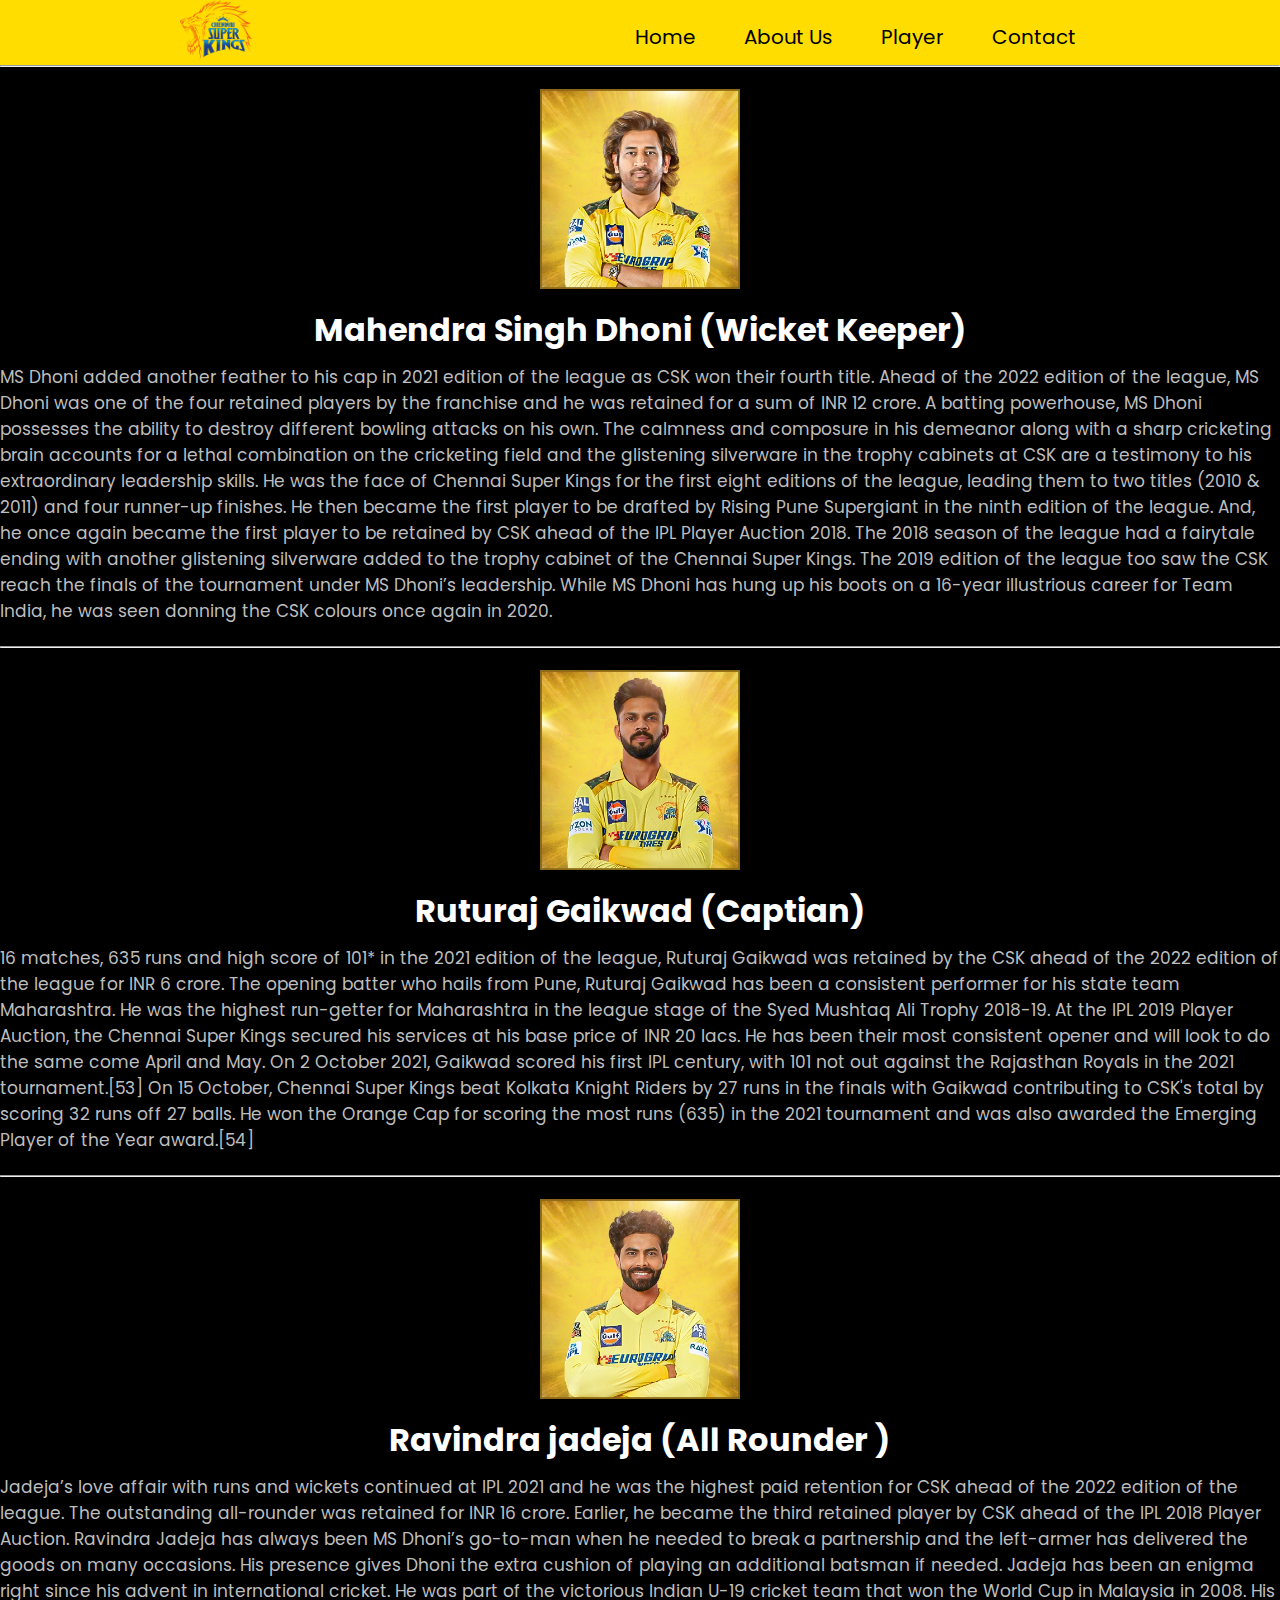
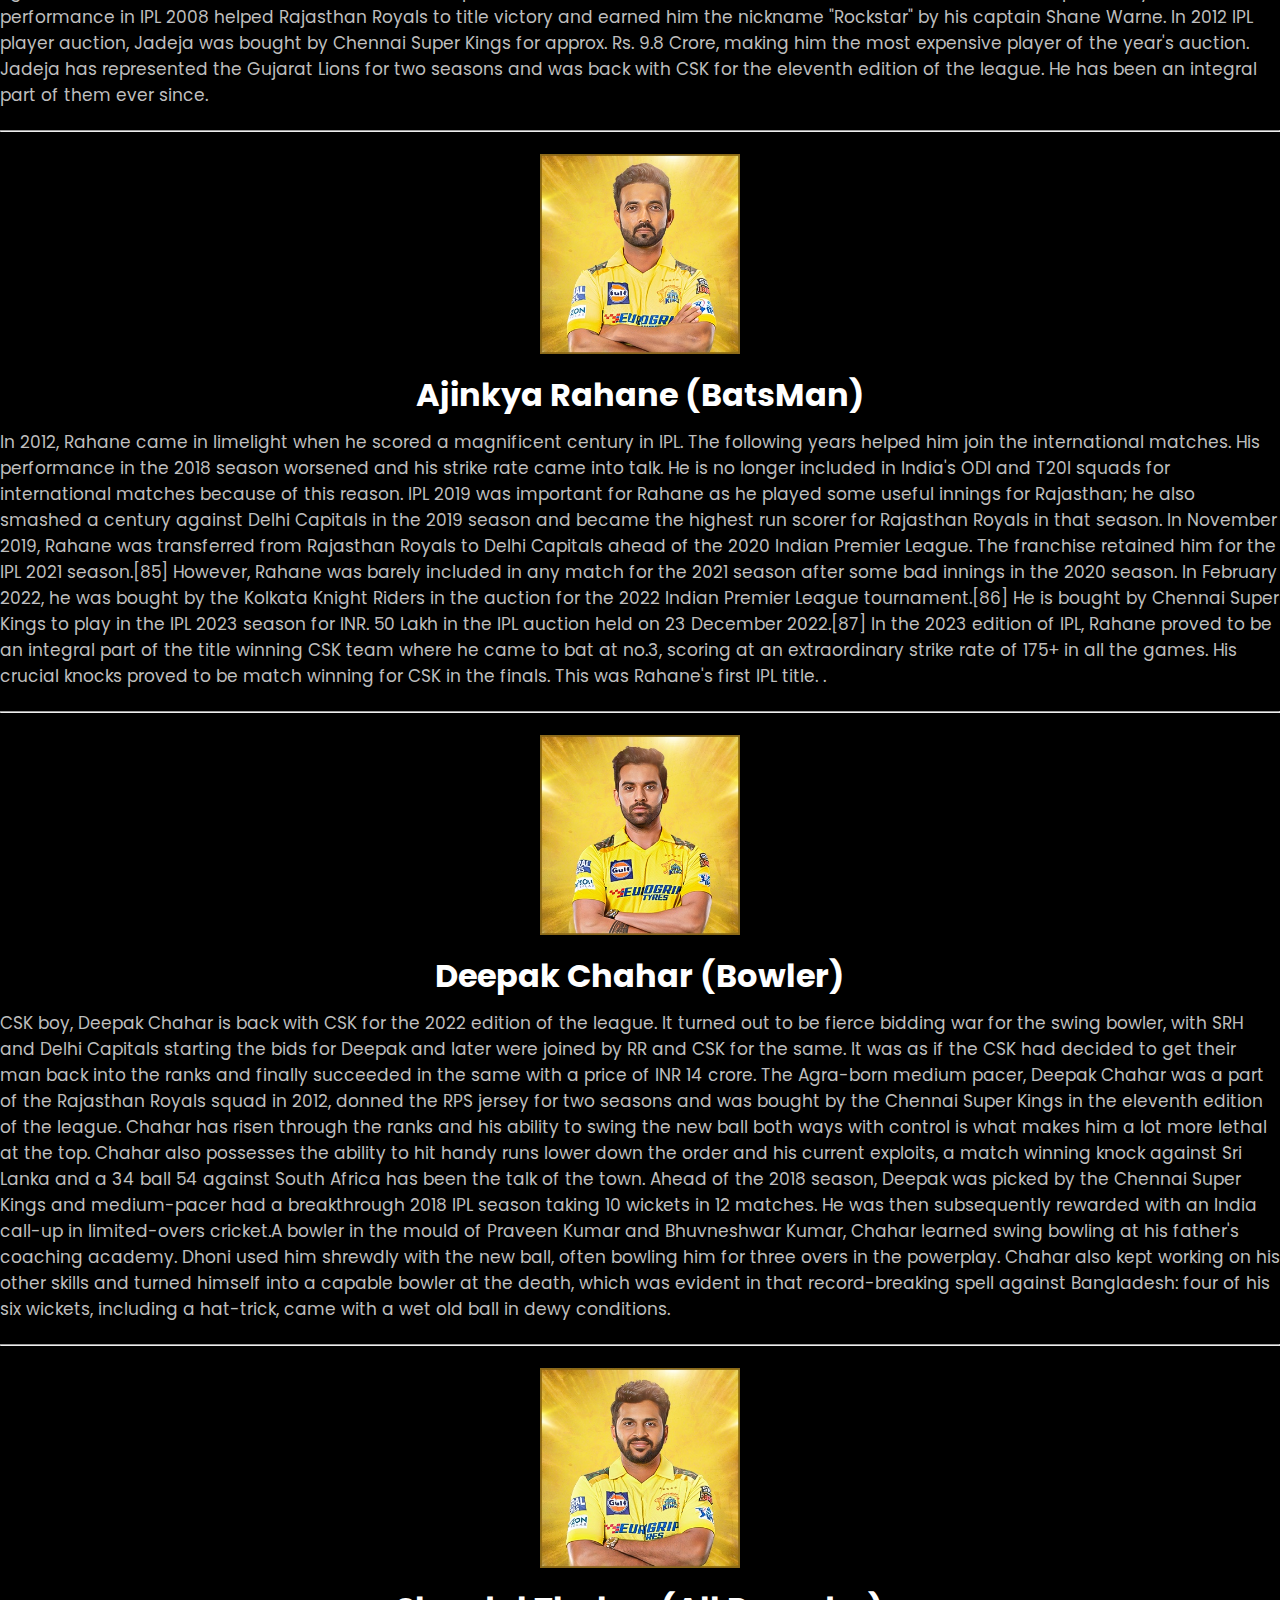
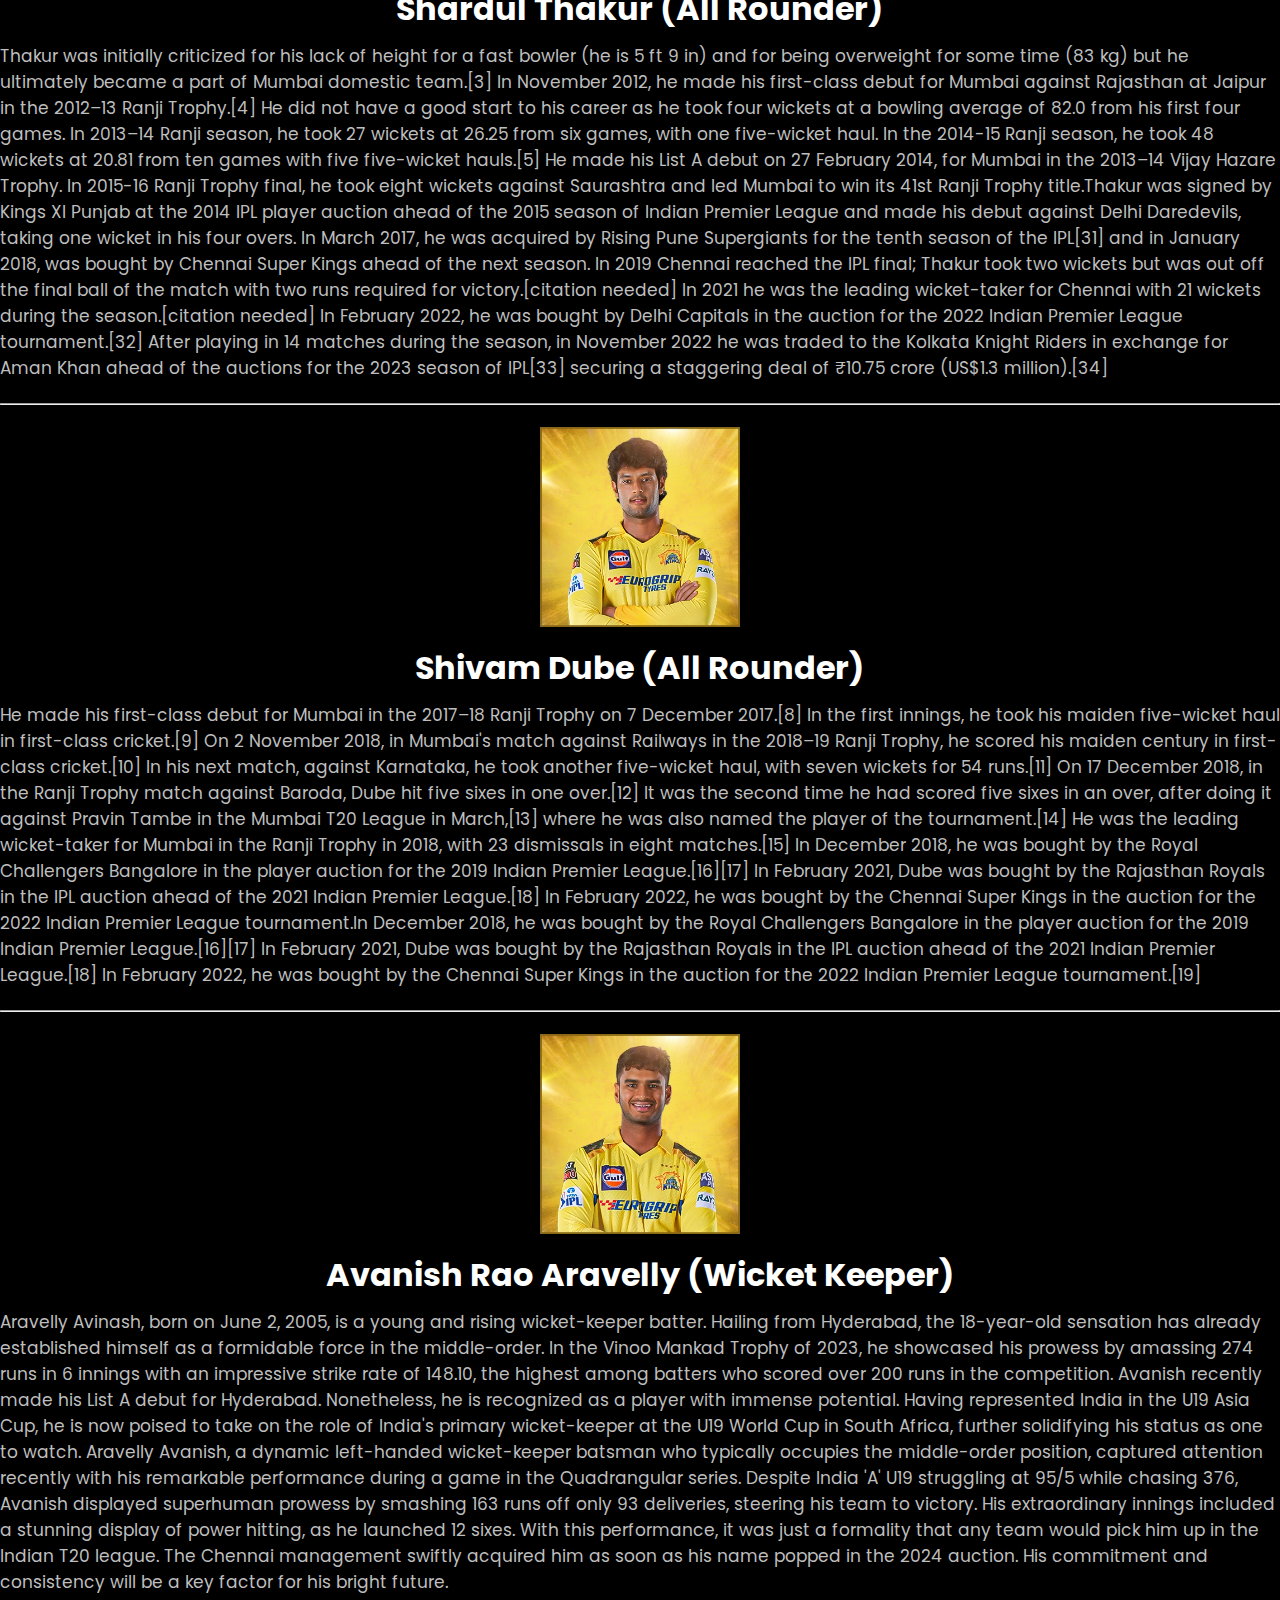
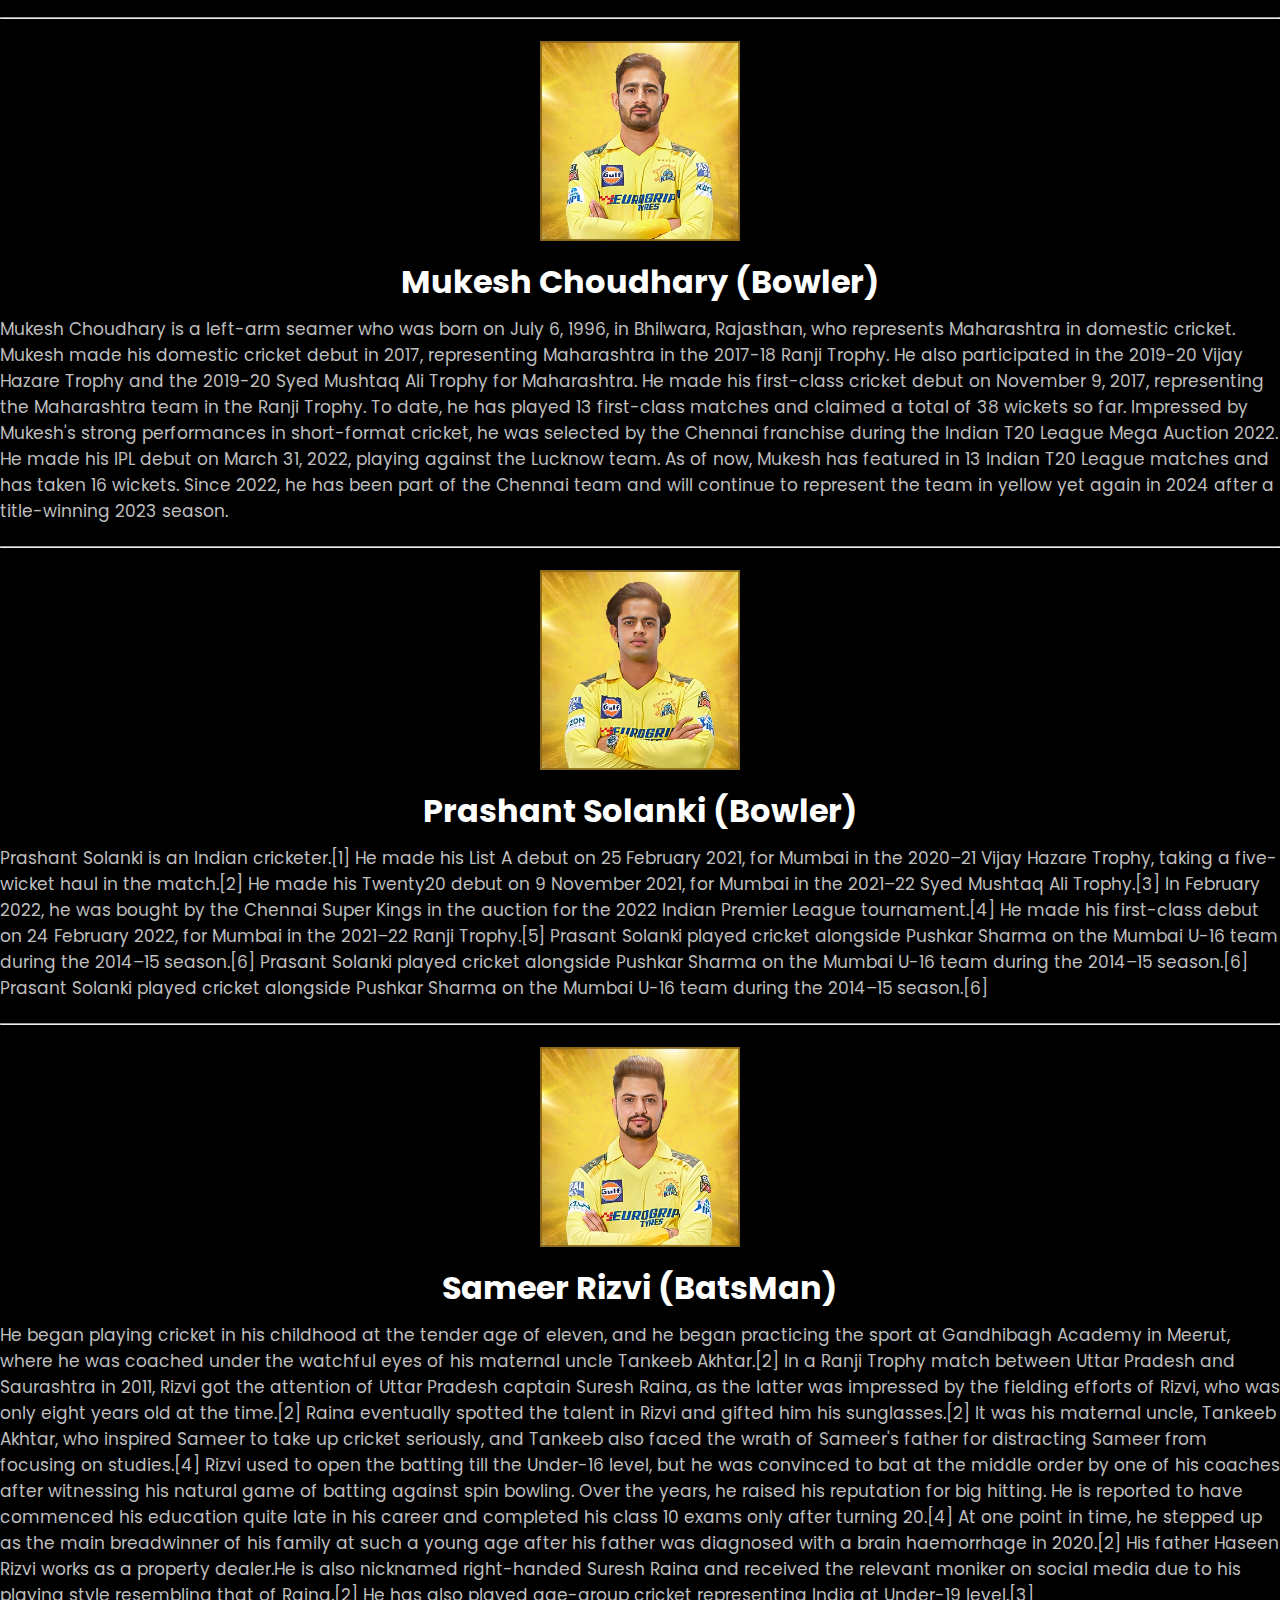
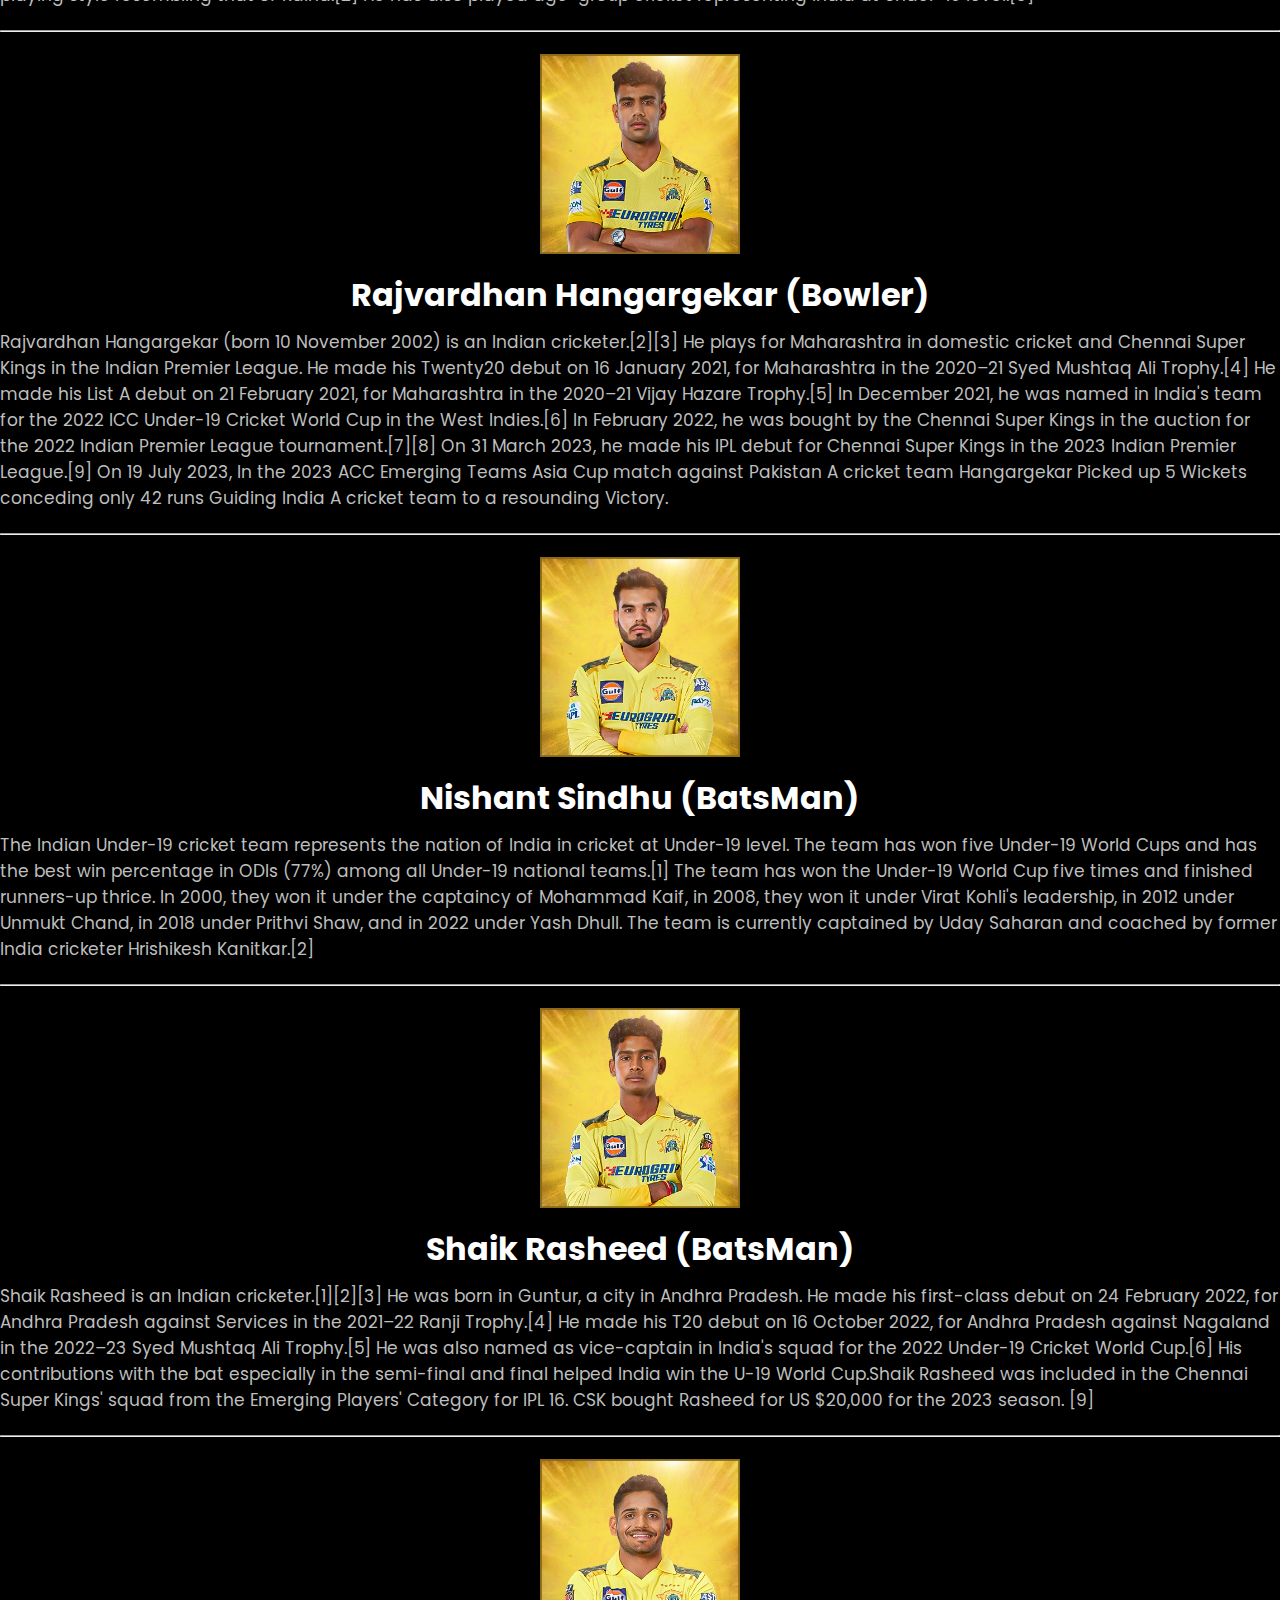
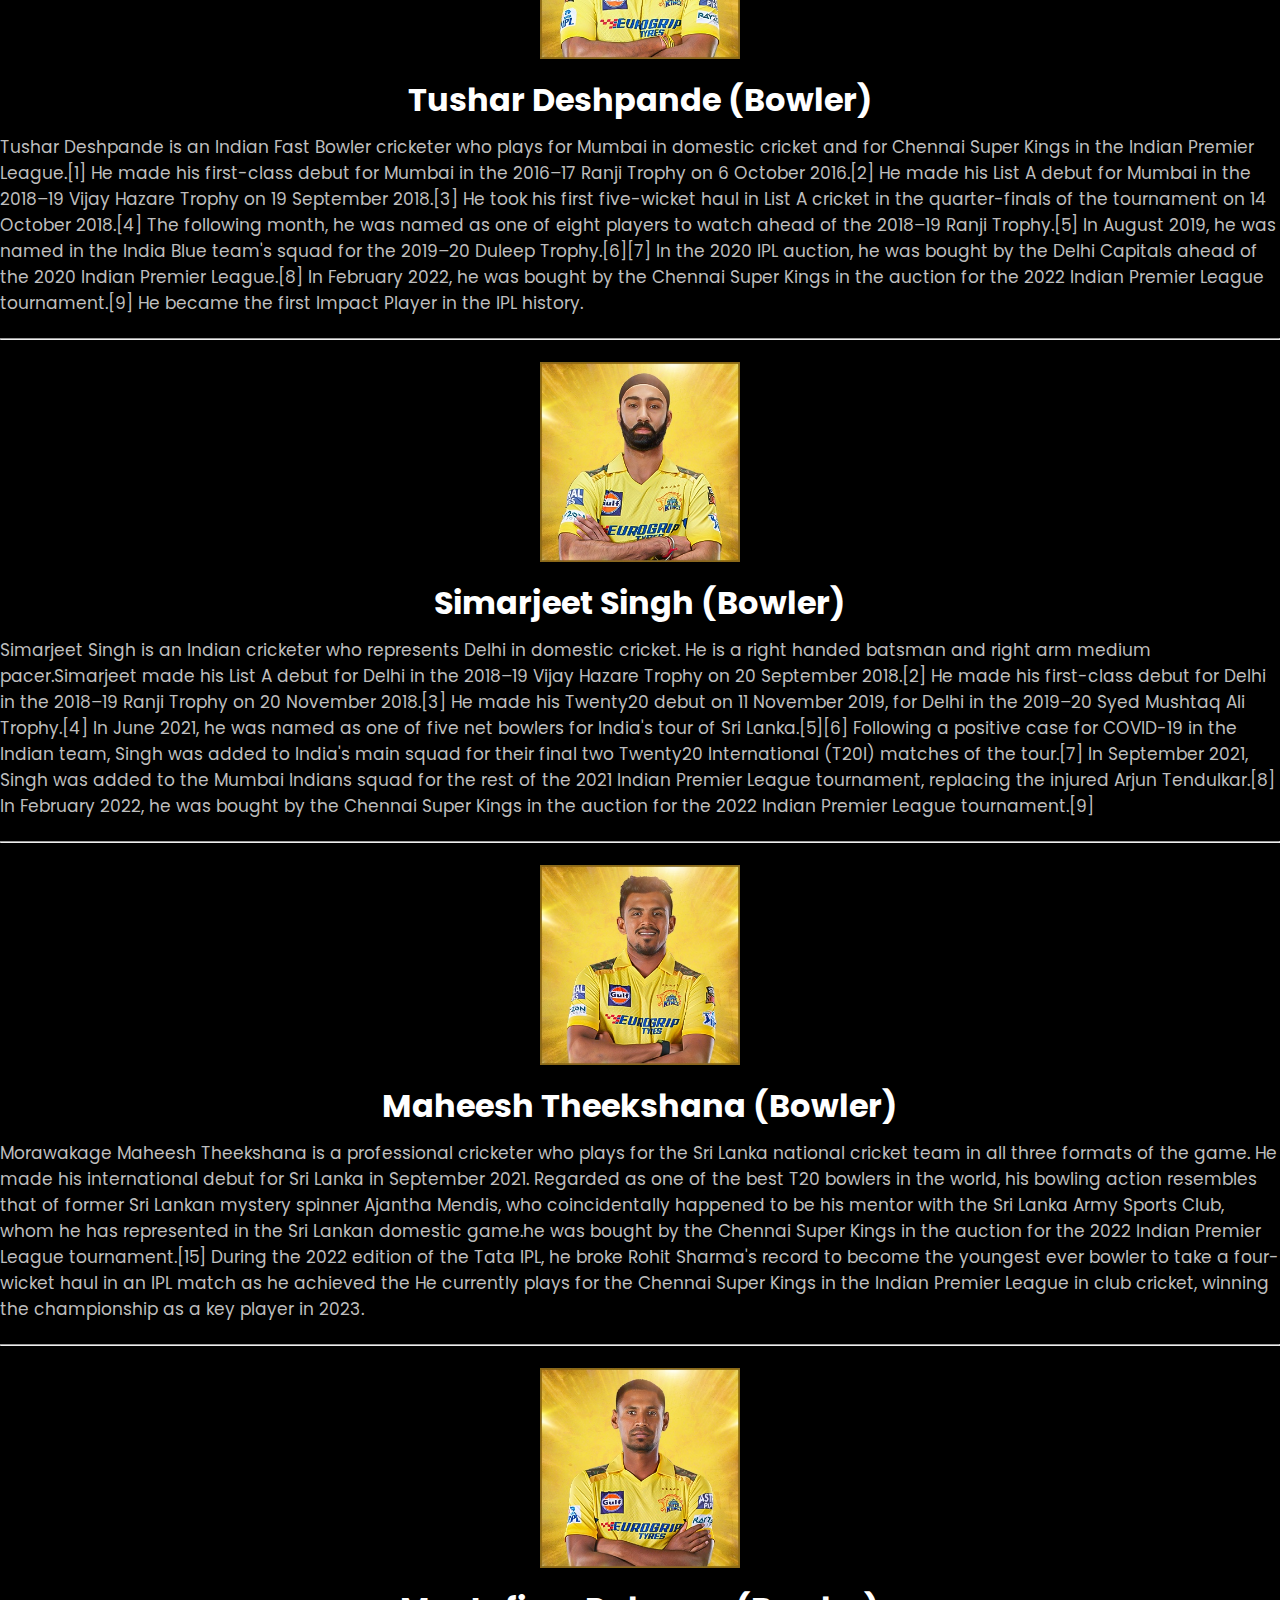
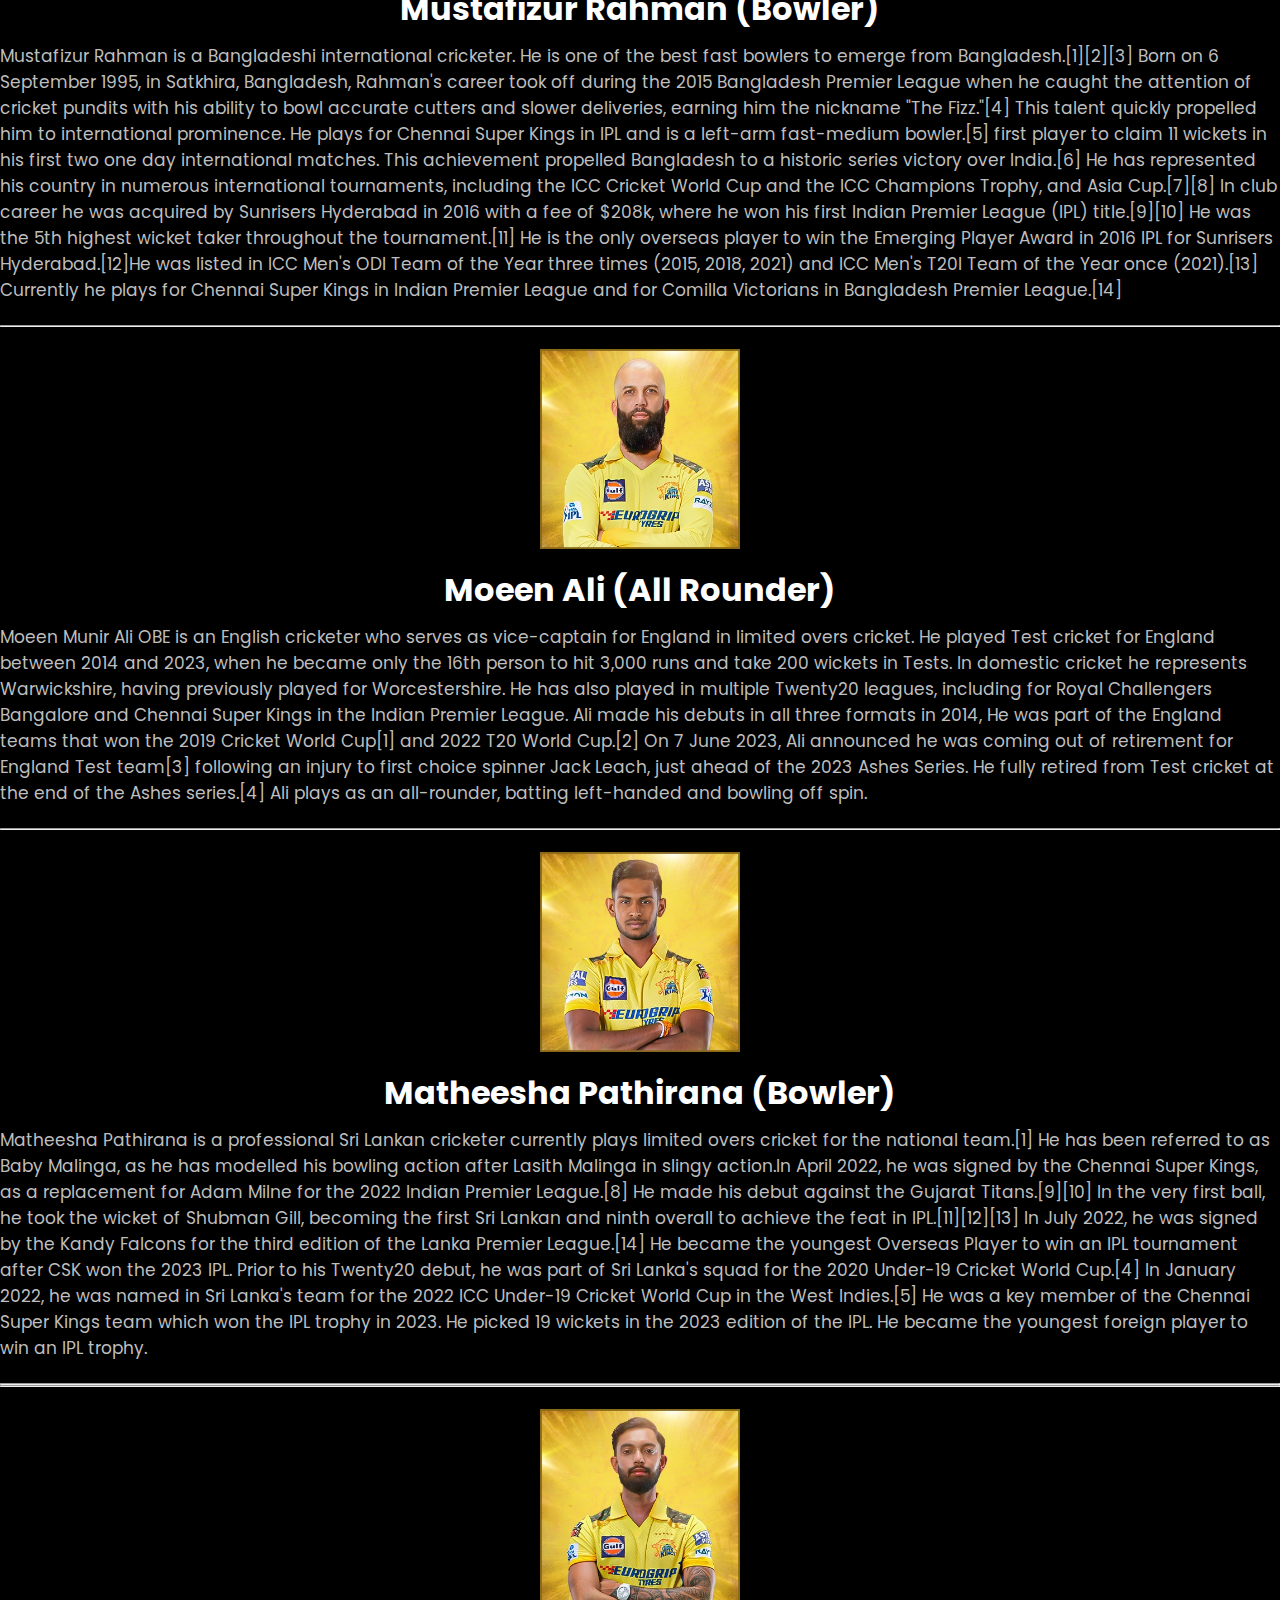
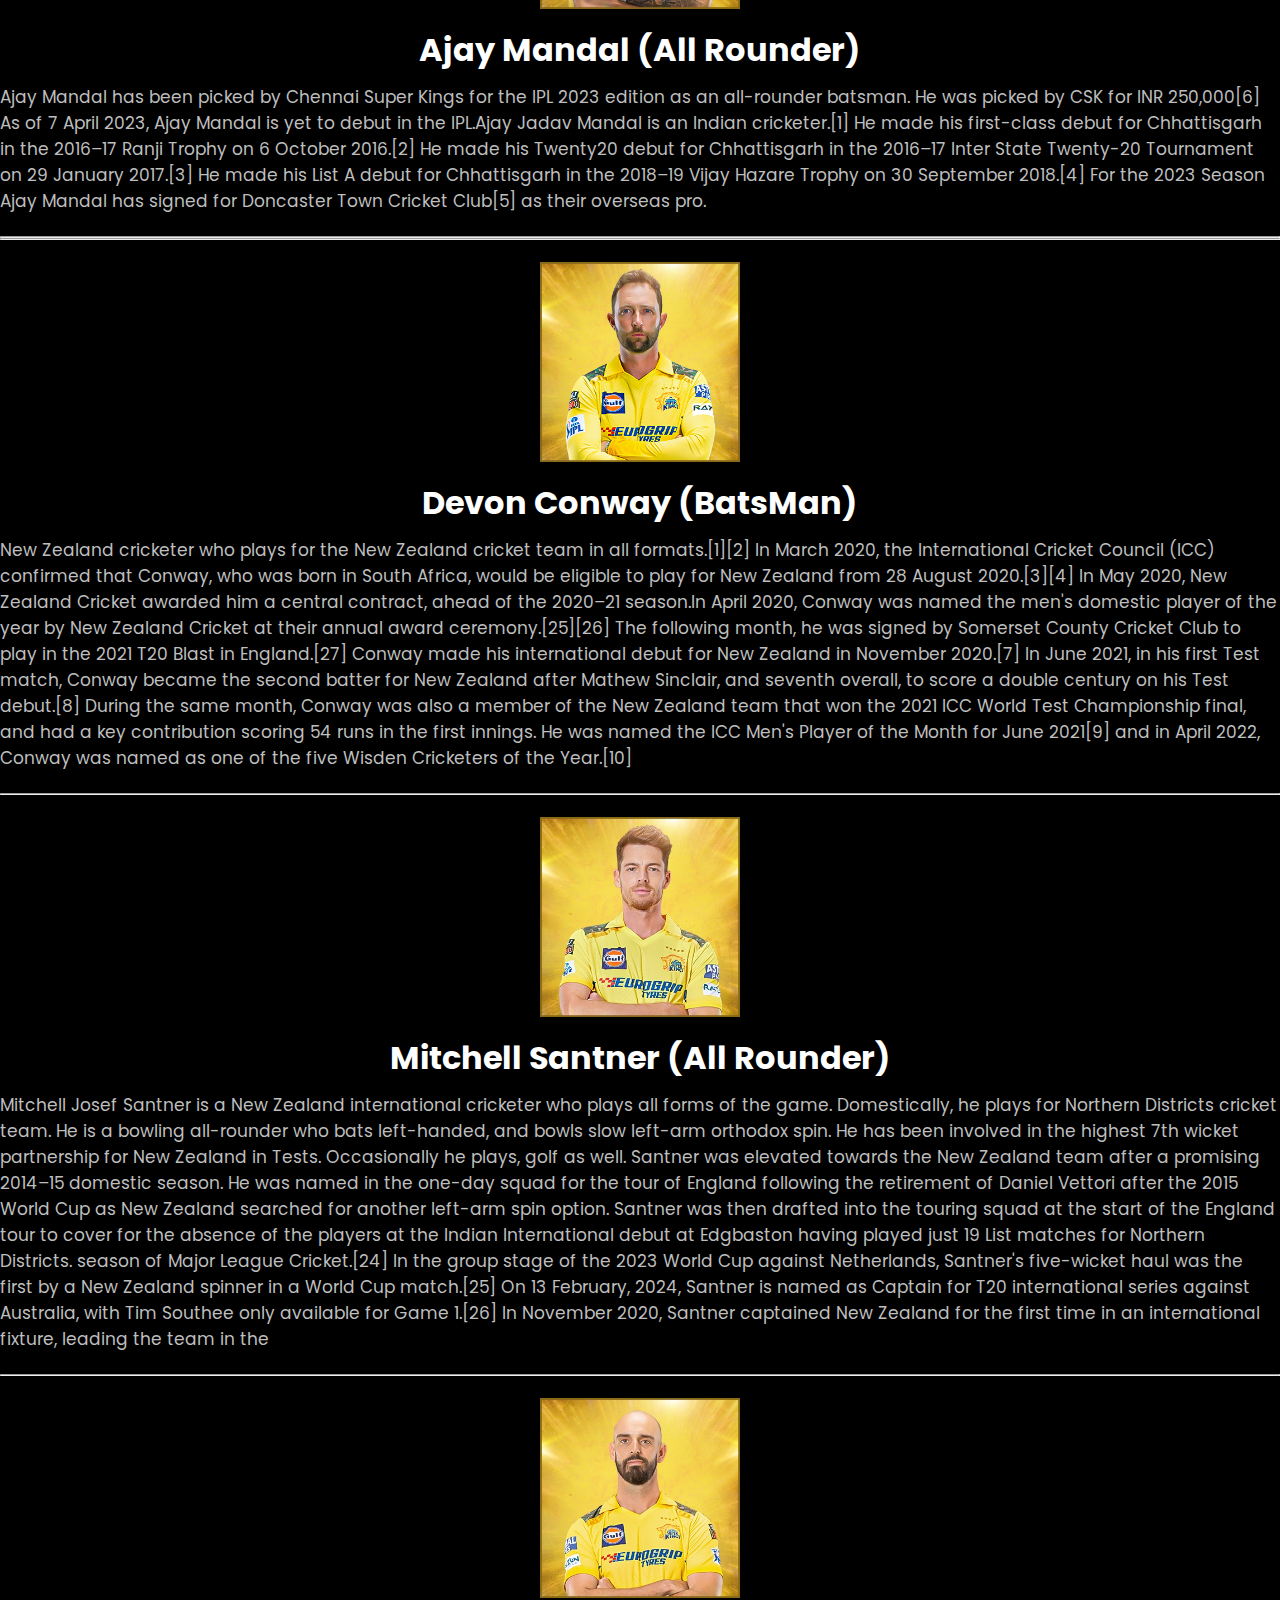
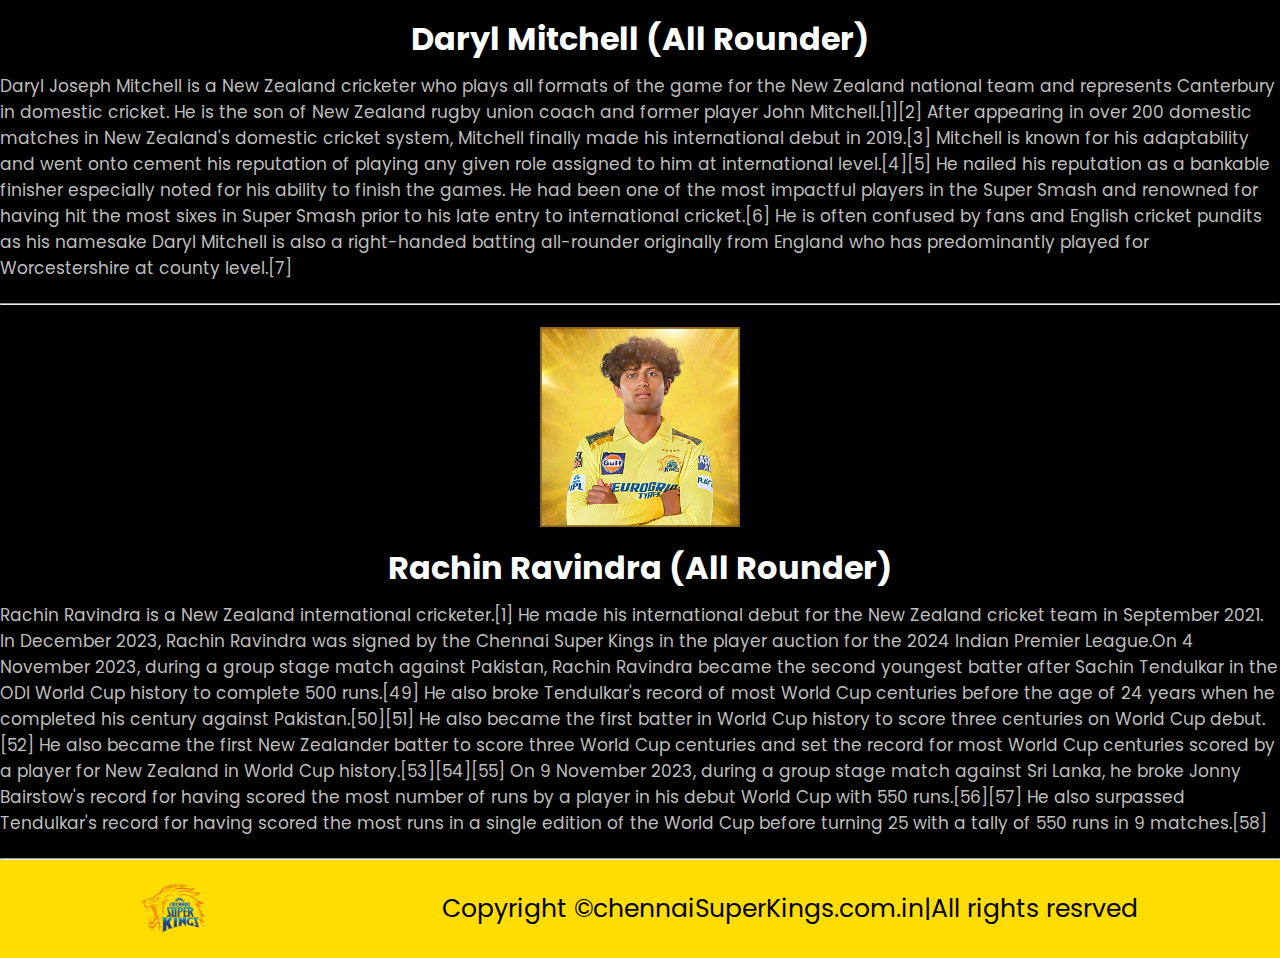
<file: website/player.html>
<!DOCTYPE html>
<html lang="en">
<head>
    <meta charset="UTF-8">
    <meta name="viewport" content="width=device-width, initial-scale=1.0">
    <title>Chennai Super Kings -Player
    </title>
    <link rel="stylesheet" href="style.css">
    <link rel="icon" type="png"  href="logo.png">

</head>
<body>
    <nav>
        <div id="logo">
            <img src="logo.png" alt="">
        </div>
        <ul>
            <li><a href="index.html">Home</a></li>
            <li><a href="About us .html">About Us </a></li>
            <li><a href="player.html">Player</a></li>
            <li><a href="Contact.html">Contact</a></li>
            
        </ul>
    </nav>
   
    <hr>

    <!-- Element to contain animated typing -->

    <div class="photo">
        <center><img src="Msd.png" alt=""></center>
        <h1 class="op">
            Mahendra Singh Dhoni (Wicket Keeper)
        </h1>
        <p class="nama">
            MS Dhoni added another feather to his cap in 2021 edition of the league as CSK won their fourth title. Ahead
            of the 2022 edition of the league, MS Dhoni was one of the four retained players by the franchise and he was
            retained for a sum of INR 12 crore. A batting powerhouse, MS Dhoni possesses the ability to destroy
            different bowling attacks on his own. The calmness and composure in his demeanor along with a sharp
            cricketing brain accounts for a lethal combination on the cricketing field and the glistening silverware in
            the trophy cabinets at CSK are a testimony to his extraordinary leadership skills. He was the face of
            Chennai Super Kings for the first eight editions of the league, leading them to two titles (2010 & 2011) and
            four runner-up finishes. He then became the first player to be drafted by Rising Pune Supergiant in the
            ninth edition of the league. And, he once again became the first player to be retained by CSK ahead of the
            IPL Player Auction 2018. The 2018 season of the league had a fairytale ending with another glistening
            silverware added to the trophy cabinet of the Chennai Super Kings. The 2019 edition of the league too saw
            the CSK reach the finals of the tournament under MS Dhoni’s leadership. While MS Dhoni has hung up his boots
            on a 16-year illustrious career for Team India, he was seen donning the CSK colours once again in 2020.

        </p>
    </div>
    <hr>
    <div class="photo">
        <center><img src="Rutu.png" alt=""></center>
        <h1 class="op">
            Ruturaj Gaikwad (Captian)
        </h1>
        <p class="nama">
            16 matches, 635 runs and high score of 101* in the 2021 edition of the league, Ruturaj Gaikwad was retained
            by the CSK ahead of the 2022 edition of the league for INR 6 crore. The opening batter who hails from Pune,
            Ruturaj Gaikwad has been a consistent performer for his state team Maharashtra. He was the highest
            run-getter for Maharashtra in the league stage of the Syed Mushtaq Ali Trophy 2018-19. At the IPL 2019
            Player Auction, the Chennai Super Kings secured his services at his base price of INR 20 lacs. He has been
            their most consistent opener and will look to do the same come April and May.
            On 2 October 2021, Gaikwad scored his first IPL century, with 101 not out against the Rajasthan Royals in
            the 2021 tournament.[53] On 15 October, Chennai Super Kings beat Kolkata Knight Riders by 27 runs in the
            finals with Gaikwad contributing to CSK's total by scoring 32 runs off 27 balls. He won the Orange Cap for
            scoring the most runs (635) in the 2021 tournament and was also awarded the Emerging Player of the Year
            award.[54]



        </p>
    </div>
    <hr>
    <div class="photo">
        <center><img src="Jaddu.png" alt=""></center>
        <h1 class="op">
            Ravindra jadeja (All Rounder )
        </h1>
        <p class="nama">
            Jadeja’s love affair with runs and wickets continued at IPL 2021 and he was the highest paid retention for
            CSK ahead of the 2022 edition of the league. The outstanding all-rounder was retained for INR 16 crore.
            Earlier, he became the third retained player by CSK ahead of the IPL 2018 Player Auction. Ravindra Jadeja
            has always been MS Dhoni’s go-to-man when he needed to break a partnership and the left-armer has delivered
            the goods on many occasions. His presence gives Dhoni the extra cushion of playing an additional batsman if
            needed. Jadeja has been an enigma right since his advent in international cricket. He was part of the
            victorious Indian U-19 cricket team that won the World Cup in Malaysia in 2008. His performance in IPL 2008
            helped Rajasthan Royals to title victory and earned him the nickname "Rockstar" by his captain Shane Warne.
            In 2012 IPL player auction, Jadeja was bought by Chennai Super Kings for approx. Rs. 9.8 Crore, making him
            the most expensive player of the year's auction. Jadeja has represented the Gujarat Lions for two seasons
            and was back with CSK for the eleventh edition of the league. He has been an integral part of them ever
            since.



        </p>
    </div>
    <hr>
    <div class="photo">
        <center><img src="Akr.png" alt=""></center>
        <h1 class="op">
            Ajinkya Rahane (BatsMan)
        </h1>
        <p class="nama">
            In 2012, Rahane came in limelight when he scored a magnificent century in IPL. The following years helped
            him join the international matches. His performance in the 2018 season worsened and his strike rate came
            into talk. He is no longer included in India's ODI and T20I squads for international matches because of this
            reason. IPL 2019 was important for Rahane as he played some useful innings for Rajasthan; he also smashed a
            century against Delhi Capitals in the 2019 season and became the highest run scorer for Rajasthan Royals in
            that season. In November 2019, Rahane was transferred from Rajasthan Royals to Delhi Capitals ahead of the
            2020 Indian Premier League. The franchise retained him for the IPL 2021 season.[85] However, Rahane was
            barely included in any match for the 2021 season after some bad innings in the 2020 season. In February
            2022, he was bought by the Kolkata Knight Riders in the auction for the 2022 Indian Premier League
            tournament.[86]

            He is bought by Chennai Super Kings to play in the IPL 2023 season for INR. 50 Lakh in the IPL auction held
            on 23 December 2022.[87] In the 2023 edition of IPL, Rahane proved to be an integral part of the title
            winning CSK team where he came to bat at no.3, scoring at an extraordinary strike rate of 175+ in all the
            games. His crucial knocks proved to be match winning for CSK in the finals. This was Rahane's first IPL
            title.

            .

        </p>
    </div>
    <hr>
    <div class="photo">
        <center><img src="Dc.png" alt=""></center>
        <h1 class="op">
            Deepak Chahar (Bowler)
        </h1>
        <p class="nama">
            CSK boy, Deepak Chahar is back with CSK for the 2022 edition of the league. It turned out to be fierce
            bidding war for the swing bowler, with SRH and Delhi Capitals starting the bids for Deepak and later were
            joined by RR and CSK for the same. It was as if the CSK had decided to get their man back into the ranks and
            finally succeeded in the same with a price of INR 14 crore. The Agra-born medium pacer, Deepak Chahar was a
            part of the Rajasthan Royals squad in 2012, donned the RPS jersey for two seasons and was bought by the
            Chennai Super Kings in the eleventh edition of the league. Chahar has risen through the ranks and his
            ability to swing the new ball both ways with control is what makes him a lot more lethal at the top. Chahar
            also possesses the ability to hit handy runs lower down the order and his current exploits, a match winning
            knock against Sri Lanka and a 34 ball 54 against South Africa has been the talk of the town. Ahead of the
            2018 season, Deepak was picked by the Chennai Super Kings and medium-pacer had a breakthrough 2018 IPL
            season taking 10 wickets in 12 matches. He was then subsequently rewarded with an India call-up in
            limited-overs cricket.A bowler in the mould of Praveen Kumar and Bhuvneshwar Kumar, Chahar learned swing
            bowling at his father's coaching academy. Dhoni used him shrewdly with the new ball, often bowling him for
            three overs in the powerplay. Chahar also kept working on his other skills and turned himself into a capable
            bowler at the death, which was evident in that record-breaking spell against Bangladesh: four of his six
            wickets, including a hat-trick, came with a wet old ball in dewy conditions.
        </p>
    </div>
    <hr>
    <div class="photo">
        <center><img src="St.png" alt=""></center>
        <h1 class="op">
            Shardul Thakur (All Rounder)
        </h1>
        <p class="nama">
            Thakur was initially criticized for his lack of height for a fast bowler (he is 5 ft 9 in) and for being
            overweight for some time (83 kg) but he ultimately became a part of Mumbai domestic team.[3]

            In November 2012, he made his first-class debut for Mumbai against Rajasthan at Jaipur in the 2012–13 Ranji
            Trophy.[4] He did not have a good start to his career as he took four wickets at a bowling average of 82.0
            from his first four games. In 2013–14 Ranji season, he took 27 wickets at 26.25 from six games, with one
            five-wicket haul. In the 2014-15 Ranji season, he took 48 wickets at 20.81 from ten games with five
            five-wicket hauls.[5] He made his List A debut on 27 February 2014, for Mumbai in the 2013–14 Vijay Hazare
            Trophy.

            In 2015-16 Ranji Trophy final, he took eight wickets against Saurashtra and led Mumbai to win its 41st Ranji
            Trophy title.Thakur was signed by Kings XI Punjab at the 2014 IPL player auction ahead of the 2015 season of
            Indian Premier League and made his debut against Delhi Daredevils, taking one wicket in his four overs. In
            March 2017, he was acquired by Rising Pune Supergiants for the tenth season of the IPL[31] and in January
            2018, was bought by Chennai Super Kings ahead of the next season.

            In 2019 Chennai reached the IPL final; Thakur took two wickets but was out off the final ball of the match
            with two runs required for victory.[citation needed] In 2021 he was the leading wicket-taker for Chennai
            with 21 wickets during the season.[citation needed]

            In February 2022, he was bought by Delhi Capitals in the auction for the 2022 Indian Premier League
            tournament.[32] After playing in 14 matches during the season, in November 2022 he was traded to the Kolkata
            Knight Riders in exchange for Aman Khan ahead of the auctions for the 2023 season of IPL[33] securing a
            staggering deal of ₹10.75 crore (US$1.3 million).[34]

        </p>
    </div>
    <hr>
    <div class="photo">
        <center><img src="SD.png" alt=""></center>
        <h1 class="op">
            Shivam Dube (All Rounder)
        </h1>
        <p class="nama">
            He made his first-class debut for Mumbai in the 2017–18 Ranji Trophy on 7 December 2017.[8] In the first
            innings, he took his maiden five-wicket haul in first-class cricket.[9] On 2 November 2018, in Mumbai's
            match against Railways in the 2018–19 Ranji Trophy, he scored his maiden century in first-class cricket.[10]
            In his next match, against Karnataka, he took another five-wicket haul, with seven wickets for 54 runs.[11]
            On 17 December 2018, in the Ranji Trophy match against Baroda, Dube hit five sixes in one over.[12] It was
            the second time he had scored five sixes in an over, after doing it against Pravin Tambe in the Mumbai T20
            League in March,[13] where he was also named the player of the tournament.[14] He was the leading
            wicket-taker for Mumbai in the Ranji Trophy in 2018, with 23 dismissals in eight matches.[15]

            In December 2018, he was bought by the Royal Challengers Bangalore in the player auction for the 2019 Indian
            Premier League.[16][17] In February 2021, Dube was bought by the Rajasthan Royals in the IPL auction ahead
            of the 2021 Indian Premier League.[18] In February 2022, he was bought by the Chennai Super Kings in the
            auction for the 2022 Indian Premier League tournament.In December 2018, he was bought by the Royal
            Challengers Bangalore in the player auction for the 2019 Indian Premier League.[16][17] In February 2021,
            Dube was bought by the Rajasthan Royals in the IPL auction ahead of the 2021 Indian Premier League.[18] In
            February 2022, he was bought by the Chennai Super Kings in the auction for the 2022 Indian Premier League
            tournament.[19]
        </p>
    </div>
    <hr>
    <div class="photo">
        <center><img src="Rao.png" alt=""></center>
        <h1 class="op">
            Avanish Rao Aravelly (Wicket Keeper)
        </h1>
        <p class="nama">
            Aravelly Avinash, born on June 2, 2005, is a young and rising wicket-keeper batter. Hailing from Hyderabad, the 18-year-old sensation has already established himself as a formidable force in the middle-order. In the Vinoo Mankad Trophy of 2023, he showcased his prowess by amassing 274 runs in 6 innings with an impressive strike rate of 148.10, the highest among batters who scored over 200 runs in the competition. Avanish recently made his List A debut for Hyderabad. Nonetheless, he is recognized as a player with immense potential. Having represented India in the U19 Asia Cup, he is now poised to take on the role of India's primary wicket-keeper at the U19 World Cup in South Africa, further solidifying his status as one to watch. Aravelly Avanish, a dynamic left-handed wicket-keeper batsman who typically occupies the middle-order position, captured attention recently with his remarkable performance during a game in the Quadrangular series. Despite India 'A' U19 struggling at 95/5 while chasing 376, Avanish displayed superhuman prowess by smashing 163 runs off only 93 deliveries, steering his team to victory. His extraordinary innings included a stunning display of power hitting, as he launched 12 sixes. With this performance, it was just a formality that any team would pick him up in the Indian T20 league. The Chennai management swiftly acquired him as soon as his name popped in the 2024 auction. His commitment and consistency will be a key factor for his bright future.
        </p>
    </div>
    <hr>
    <div class="photo">
        <center><img src="Mcodry.png" alt=""></center>
        <h1 class="op">
            Mukesh Choudhary (Bowler)
        </h1>
        <p class="nama">
            Mukesh Choudhary is a left-arm seamer who was born on July 6, 1996, in Bhilwara, Rajasthan, who represents Maharashtra in domestic cricket. Mukesh made his domestic cricket debut in 2017, representing Maharashtra in the 2017-18 Ranji Trophy. He also participated in the 2019-20 Vijay Hazare Trophy and the 2019-20 Syed Mushtaq Ali Trophy for Maharashtra. He made his first-class cricket debut on November 9, 2017, representing the Maharashtra team in the Ranji Trophy. To date, he has played 13 first-class matches and claimed a total of 38 wickets so far. Impressed by Mukesh's strong performances in short-format cricket, he was selected by the Chennai franchise during the Indian T20 League Mega Auction 2022. He made his IPL debut on March 31, 2022, playing against the Lucknow team. As of now, Mukesh has featured in 13 Indian T20 League matches and has taken 16 wickets. Since 2022, he has been part of the Chennai team and will continue to represent the team in yellow yet again in 2024 after a title-winning 2023 season.
        </p>
    </div>
    <hr>
    <div class="photo">
        <center><img src="Solanki.png" alt=""></center>
        <h1 class="op">
            Prashant Solanki (Bowler)
        </h1>
        <p class="nama">
            Prashant Solanki is an Indian cricketer.[1] He made his List A debut on 25 February 2021, for Mumbai in the 2020–21 Vijay Hazare Trophy, taking a five-wicket haul in the match.[2] He made his Twenty20 debut on 9 November 2021, for Mumbai in the 2021–22 Syed Mushtaq Ali Trophy.[3] In February 2022, he was bought by the Chennai Super Kings in the auction for the 2022 Indian Premier League tournament.[4] He made his first-class debut on 24 February 2022, for Mumbai in the 2021–22 Ranji Trophy.[5]

Prasant Solanki played cricket alongside Pushkar Sharma on the Mumbai U-16 team during the 2014–15 season.[6]
Prasant Solanki played cricket alongside Pushkar Sharma on the Mumbai U-16 team during the 2014–15 season.[6]
Prasant Solanki played cricket alongside Pushkar Sharma on the Mumbai U-16 team during the 2014–15 season.[6]
        </p>
    </div>
    <hr>
    <div class="photo">
        <center><img src="SR.png" alt=""></center>
        <h1 class="op">
            Sameer Rizvi (BatsMan)
        </h1>
        <p class="nama">
            He began playing cricket in his childhood at the tender age of eleven, and he began practicing the sport at Gandhibagh Academy in Meerut, where he was coached under the watchful eyes of his maternal uncle Tankeeb Akhtar.[2] In a Ranji Trophy match between Uttar Pradesh and Saurashtra in 2011, Rizvi got the attention of Uttar Pradesh captain Suresh Raina, as the latter was impressed by the fielding efforts of Rizvi, who was only eight years old at the time.[2] Raina eventually spotted the talent in Rizvi and gifted him his sunglasses.[2] It was his maternal uncle, Tankeeb Akhtar, who inspired Sameer to take up cricket seriously, and Tankeeb also faced the wrath of Sameer's father for distracting Sameer from focusing on studies.[4]

            Rizvi used to open the batting till the Under-16 level, but he was convinced to bat at the middle order by one of his coaches after witnessing his natural game of batting against spin bowling. Over the years, he raised his reputation for big hitting. He is reported to have commenced his education quite late in his career and completed his class 10 exams only after turning 20.[4]
            
            At one point in time, he stepped up as the main breadwinner of his family at such a young age after his father was diagnosed with a brain haemorrhage in 2020.[2] His father Haseen Rizvi works as a property dealer.He is also nicknamed right-handed Suresh Raina and received the relevant moniker on social media due to his playing style resembling that of Raina.[2] He has also played age-group cricket representing India at Under-19 level.[3]
        </p>
    </div>
    <hr>
    <div class="photo">
        <center><img src="RH.png" alt=""></center>
        <h1 class="op">
            Rajvardhan Hangargekar (Bowler)
        </h1>
        <p class="nama">
            Rajvardhan Hangargekar (born 10 November 2002) is an Indian cricketer.[2][3] He plays for Maharashtra in domestic cricket and Chennai Super Kings in the Indian Premier League. He made his Twenty20 debut on 16 January 2021, for Maharashtra in the 2020–21 Syed Mushtaq Ali Trophy.[4] He made his List A debut on 21 February 2021, for Maharashtra in the 2020–21 Vijay Hazare Trophy.[5] In December 2021, he was named in India's team for the 2022 ICC Under-19 Cricket World Cup in the West Indies.[6]

            In February 2022, he was bought by the Chennai Super Kings in the auction for the 2022 Indian Premier League tournament.[7][8]
            
            On 31 March 2023, he made his IPL debut for Chennai Super Kings in the 2023 Indian Premier League.[9]
            
            
            On 19 July 2023, In the 2023 ACC Emerging Teams Asia Cup match against Pakistan A cricket team Hangargekar Picked up 5 Wickets conceding only 42 runs Guiding India A cricket team to a resounding Victory.
        </p>
    </div>
    <hr>
    <div class="photo">
        <center><img src="NS.png" alt=""></center>
        <h1 class="op">
            Nishant Sindhu (BatsMan)
        </h1>
        <p class="nama">
            The Indian Under-19 cricket team represents the nation of India in cricket at Under-19 level. The team has won five Under-19 World Cups and has the best win percentage in ODIs (77%) among all Under-19 national teams.[1]

            The team has won the Under-19 World Cup five times and finished runners-up thrice. In 2000, they won it under the captaincy of Mohammad Kaif, in 2008, they won it under Virat Kohli's leadership, in 2012 under Unmukt Chand, in 2018 under Prithvi Shaw, and in 2022 under Yash Dhull.
            
            The team is currently captained by Uday Saharan and coached by former India cricketer Hrishikesh Kanitkar.[2]
        </p>
    </div>
    <hr>
    <div class="photo">
        <center><img src="Sk.png" alt=""></center>
        <h1 class="op">
            Shaik Rasheed (BatsMan)
        </h1>
        <p class="nama">
            Shaik Rasheed is an Indian cricketer.[1][2][3] He was born in Guntur, a city in Andhra Pradesh. He made his first-class debut on 24 February 2022, for Andhra Pradesh against Services in the 2021–22 Ranji Trophy.[4] He made his T20 debut on 16 October 2022, for Andhra Pradesh against Nagaland in the 2022–23 Syed Mushtaq Ali Trophy.[5]

He was also named as vice-captain in India's squad for the 2022 Under-19 Cricket World Cup.[6] His contributions with the bat especially in the semi-final and final helped India win the U-19 World Cup.Shaik Rasheed was included in the Chennai Super Kings' squad from the Emerging Players' Category for IPL 16. CSK bought Rasheed for US $20,000 for the 2023 season. [9]
        </p>
    </div>
    <hr>
    <div class="photo">
        <center><img src="TusD.png" alt=""></center>
        <h1 class="op">
            Tushar Deshpande (Bowler)
        </h1>
        <p class="nama">
            Tushar Deshpande  is an Indian Fast Bowler cricketer who plays for Mumbai in domestic cricket and for Chennai Super Kings in the Indian Premier League.[1] He made his first-class debut for Mumbai in the 2016–17 Ranji Trophy on 6 October 2016.[2] He made his List A debut for Mumbai in the 2018–19 Vijay Hazare Trophy on 19 September 2018.[3] He took his first five-wicket haul in List A cricket in the quarter-finals of the tournament on 14 October 2018.[4] The following month, he was named as one of eight players to watch ahead of the 2018–19 Ranji Trophy.[5]

In August 2019, he was named in the India Blue team's squad for the 2019–20 Duleep Trophy.[6][7] In the 2020 IPL auction, he was bought by the Delhi Capitals ahead of the 2020 Indian Premier League.[8] In February 2022, he was bought by the Chennai Super Kings in the auction for the 2022 Indian Premier League tournament.[9] He became the first Impact Player in the IPL history.
        </p>
    </div>
    <hr>
    <div class="photo">
        <center><img src="ss.png" alt=""></center>
        <h1 class="op">
            Simarjeet Singh (Bowler)
        </h1>
        <p class="nama">
            Simarjeet Singh  is an Indian cricketer who represents Delhi in domestic cricket. He is a right handed batsman and right arm medium pacer.Simarjeet made his List A debut for Delhi in the 2018–19 Vijay Hazare Trophy on 20 September 2018.[2] He made his first-class debut for Delhi in the 2018–19 Ranji Trophy on 20 November 2018.[3] He made his Twenty20 debut on 11 November 2019, for Delhi in the 2019–20 Syed Mushtaq Ali Trophy.[4]

            In June 2021, he was named as one of five net bowlers for India's tour of Sri Lanka.[5][6] Following a positive case for COVID-19 in the Indian team, Singh was added to India's main squad for their final two Twenty20 International (T20I) matches of the tour.[7]
            
            In September 2021, Singh was added to the Mumbai Indians squad for the rest of the 2021 Indian Premier League tournament, replacing the injured Arjun Tendulkar.[8] In February 2022, he was bought by the Chennai Super Kings in the auction for the 2022 Indian Premier League tournament.[9]
        </p>
    </div>
    <hr>
    <div class="photo">
        <center><img src="Tesknaa.png" alt=""></center>
        <h1 class="op">
            Maheesh Theekshana (Bowler)
        </h1>
        <p class="nama">
            Morawakage Maheesh Theekshana  is a professional cricketer who plays for the Sri Lanka national cricket team in all three formats of the game. He made his international debut for Sri Lanka in September 2021. Regarded as one of the best T20 bowlers in the world, his bowling action resembles that of former Sri Lankan mystery spinner Ajantha Mendis, who coincidentally happened to be his mentor with the Sri Lanka Army Sports Club, whom he has represented in the Sri Lankan domestic game.he was bought by the Chennai Super Kings in the auction for the 2022 Indian Premier League tournament.[15] During the 2022 edition of the Tata IPL, he broke Rohit Sharma's record to become the youngest ever bowler to take a four-wicket haul in an IPL match as he achieved the

            He currently plays for the Chennai Super Kings in the Indian Premier League in club cricket, winning the championship as a key player in 2023.
        </p>
    </div>
    <hr>
    <div class="photo">
        <center><img src="Left.png" alt=""></center>
        <h1 class="op">
            Mustafizur Rahman (Bowler)
        </h1>
        <p class="nama">
            Mustafizur Rahman    is a Bangladeshi international cricketer. He is one of the best fast bowlers to emerge from Bangladesh.[1][2][3] Born on 6 September 1995, in Satkhira, Bangladesh, Rahman's career took off during the 2015 Bangladesh Premier League when he caught the attention of cricket pundits with his ability to bowl accurate cutters and slower deliveries, earning him the nickname "The Fizz."[4] This talent quickly propelled him to international prominence. He plays for Chennai Super Kings in IPL and is a left-arm fast-medium bowler.[5]

           first player to claim 11 wickets in his first two one day international matches. This achievement propelled Bangladesh to a historic series victory over India.[6] He has represented his country in numerous international tournaments, including the ICC Cricket World Cup and the ICC Champions Trophy, and Asia Cup.[7][8] In club career he was acquired by Sunrisers Hyderabad in 2016 with a fee of $208k, where he won his first Indian Premier League (IPL) title.[9][10] He was the 5th highest wicket taker throughout the tournament.[11]
            
            He is the only overseas player to win the Emerging Player Award in 2016 IPL for Sunrisers Hyderabad.[12]He was listed in ICC Men's ODI Team of the Year three times (2015, 2018, 2021) and ICC Men's T20I Team of the Year once (2021).[13] Currently he plays for Chennai Super Kings in Indian Premier League and for Comilla Victorians in Bangladesh Premier League.[14]
        </p>
    </div>
    <hr>
    <div class="photo">
        <center><img src="Ali.png" alt=""></center>
        <h1 class="op">
            Moeen Ali (All Rounder)
        </h1>
        <p class="nama">
            Moeen Munir Ali OBE is an English cricketer who serves as vice-captain for England in limited overs cricket. He played Test cricket for England between 2014 and 2023, when he became only the 16th person to hit 3,000 runs and take 200 wickets in Tests. In domestic cricket he represents Warwickshire, having previously played for Worcestershire. He has also played in multiple Twenty20 leagues, including for Royal Challengers Bangalore and Chennai Super Kings in the Indian Premier League.

Ali made his debuts in all three formats in 2014, He was part of the England teams that won the 2019 Cricket World Cup[1] and 2022 T20 World Cup.[2]

On 7 June 2023, Ali announced he was coming out of retirement for England Test team[3] following an injury to first choice spinner Jack Leach, just ahead of the 2023 Ashes Series. He fully retired from Test cricket at the end of the Ashes series.[4]

Ali plays as an all-rounder, batting left-handed and bowling off spin.
        </p>
    </div>
    <hr>
    <div class="photo">
        <center><img src="chota malinga.png" alt=""></center>
        <h1 class="op">
            Matheesha Pathirana (Bowler)
        </h1>
        <p class="nama">
            Matheesha Pathirana is a professional Sri Lankan cricketer currently plays limited overs cricket for the national team.[1] He has been referred to as Baby Malinga, as he has modelled his bowling action after Lasith Malinga in slingy action.In April 2022, he was signed by the Chennai Super Kings, as a replacement for Adam Milne for the 2022 Indian Premier League.[8] He made his debut against the Gujarat Titans.[9][10] In the very first ball, he took the wicket of Shubman Gill, becoming the first Sri Lankan and ninth overall to achieve the feat in IPL.[11][12][13] In July 2022, he was signed by the Kandy Falcons for the third edition of the Lanka Premier League.[14] He became the youngest Overseas Player to win an IPL tournament after CSK won the 2023 IPL.

            Prior to his Twenty20 debut, he was part of Sri Lanka's squad for the 2020 Under-19 Cricket World Cup.[4] In January 2022, he was named in Sri Lanka's team for the 2022 ICC Under-19 Cricket World Cup in the West Indies.[5] He was a key member of the Chennai Super Kings team which won the IPL trophy in 2023. He picked 19 wickets in the 2023 edition of the IPL. He became the youngest foreign player to win an IPL trophy.
        </p>
    </div>
    <hr>
    <hr>
    <div class="photo">
        <center><img src="AM.png" alt=""></center>
        <h1 class="op">
            Ajay Mandal (All Rounder)
        </h1>
        <p class="nama">
            Ajay Mandal has been picked by Chennai Super Kings for the IPL 2023 edition as an all-rounder batsman. He was picked by CSK for INR 250,000[6] As of 7 April 2023, Ajay Mandal is yet to debut in the IPL.Ajay Jadav Mandal  is an Indian cricketer.[1] He made his first-class debut for Chhattisgarh in the 2016–17 Ranji Trophy on 6 October 2016.[2] He made his Twenty20 debut for Chhattisgarh in the 2016–17 Inter State Twenty-20 Tournament on 29 January 2017.[3] He made his List A debut for Chhattisgarh in the 2018–19 Vijay Hazare Trophy on 30 September 2018.[4]

            For the 2023 Season Ajay Mandal has signed for Doncaster Town Cricket Club[5] as their overseas pro.
        </p>
    </div>
    <hr>
    <hr>
    <div class="photo">
        <center><img src="DonConway.png" alt=""></center>
        <h1 class="op">
            Devon Conway (BatsMan)
        </h1>
        <p class="nama">
            New Zealand cricketer who plays for the New Zealand cricket team in all formats.[1][2] In March 2020, the International Cricket Council (ICC) confirmed that Conway, who was born in South Africa, would be eligible to play for New Zealand from 28 August 2020.[3][4] In May 2020, New Zealand Cricket awarded him a central contract, ahead of the 2020–21 season.In April 2020, Conway was named the men's domestic player of the year by New Zealand Cricket at their annual award ceremony.[25][26] The following month, he was signed by Somerset County Cricket Club to play in the 2021 T20 Blast in England.[27]

            Conway made his international debut for New Zealand in November 2020.[7] In June 2021, in his first Test match, Conway became the second batter for New Zealand after Mathew Sinclair, and seventh overall, to score a double century on his Test debut.[8] During the same month, Conway was also a member of the New Zealand team that won the 2021 ICC World Test Championship final, and had a key contribution scoring 54 runs in the first innings. He was named the ICC Men's Player of the Month for June 2021[9] and in April 2022, Conway was named as one of the five Wisden Cricketers of the Year.[10]
        </p>
    </div>
    <hr>
    <div class="photo">
        <center><img src="MSS.png" alt=""></center>
        <h1 class="op">
            Mitchell Santner (All Rounder)
        </h1>
        <p class="nama">
            Mitchell Josef Santner  is a New Zealand international cricketer who plays all forms of the game. Domestically, he plays for Northern Districts cricket team. He is a bowling all-rounder who bats left-handed, and bowls slow left-arm orthodox spin. He has been involved in the highest 7th wicket partnership for New Zealand in Tests. Occasionally he plays, golf as well.

            Santner was elevated towards the New Zealand team after a promising 2014–15 domestic season. He was named in the one-day squad for the tour of England following the retirement of Daniel Vettori after the 2015 World Cup as New Zealand searched for another left-arm spin option. Santner was then drafted into the touring squad at the start of the England tour to cover for the absence of the players at the Indian International debut at Edgbaston having played just 19 List matches for Northern Districts.
            season of Major League Cricket.[24]

In the group stage of the 2023 World Cup against Netherlands, Santner's five-wicket haul was the first by a New Zealand spinner in a World Cup match.[25]

On 13 February, 2024, Santner is named as Captain for T20 international series against Australia, with Tim Southee only available for Game 1.[26]
            In November 2020, Santner captained New Zealand for the first time in an international fixture, leading the team in the 
        </p>
    </div>
    <hr><div class="photo">
        <center><img src="Dm.png" alt=""></center>
        <h1 class="op">
            Daryl Mitchell (All Rounder)
        </h1>
        <p class="nama">
            Daryl Joseph Mitchell  is a New Zealand cricketer who plays all formats of the game for the New Zealand national team and represents Canterbury in domestic cricket. He is the son of New Zealand rugby union coach and former player John Mitchell.[1][2]

After appearing in over 200 domestic matches in New Zealand's domestic cricket system, Mitchell finally made his international debut in 2019.[3] Mitchell is known for his adaptability and went onto cement his reputation of playing any given role assigned to him at international level.[4][5] He nailed his reputation as a bankable finisher especially noted for his ability to finish the games. He had been one of the most impactful players in the Super Smash and renowned for having hit the most sixes in Super Smash prior to his late entry to international cricket.[6] He is often confused by fans and English cricket pundits as his namesake Daryl Mitchell is also a right-handed batting all-rounder originally from England who has predominantly played for Worcestershire at county level.[7]
        </p>
    </div>
    <hr><div class="photo">
        <center><img src="RR.png" alt=""></center>
        <h1 class="op">
            Rachin Ravindra (All Rounder)
        </h1>
        <p class="nama">
            Rachin Ravindra  is a New Zealand international cricketer.[1] He made his international debut for the New Zealand cricket team in September 2021.

In December 2023, Rachin Ravindra was signed by the Chennai Super Kings in the player auction for the 2024 Indian Premier League.On 4 November 2023, during a group stage match against Pakistan, Rachin Ravindra became the second youngest batter after Sachin Tendulkar in the ODI World Cup history to complete 500 runs.[49] He also broke Tendulkar's record of most World Cup centuries before the age of 24 years when he completed his century against Pakistan.[50][51] He also became the first batter in World Cup history to score three centuries on World Cup debut.[52] He also became the first New Zealander batter to score three World Cup centuries and set the record for most World Cup centuries scored by a player for New Zealand in World Cup history.[53][54][55]

On 9 November 2023, during a group stage match against Sri Lanka, he broke Jonny Bairstow's record for having scored the most number of runs by a player in his debut World Cup with 550 runs.[56][57] He also surpassed Tendulkar's record for having scored the most runs in a single edition of the World Cup before turning 25 with a tally of 550 runs in 9 matches.[58]
        </p>
    </div>
    <hr>
    <footer id="ft">
        <div id="img">
            <img src="logo.png" alt="">
        </div>  
       
        Copyright &#169;chennaiSuperKings.com.in|All rights resrved
            
    </footer>
</body>
</html>
</file>
<file: website/style.css>
@import url('https://fonts.googleapis.com/css2?family=Poppins:ital,wght@0,100;0,200;0,300;0,400;0,500;0,600;0,700;0,800;0,900;1,100;1,200;1,300;1,400;1,500;1,600;1,700;1,800;1,900&display=swap');

*{
    margin:0;
    padding: 0;
    font-family: "Poppins", sans-serif;

}

body{
    background-color: black;
}

nav
{
    height: 65px;
    justify-content: space-around;
    display: flex;
    background-color: rgb(255, 221, 0);
    position: sticky;
}

nav img{
    height: 60px;
    position: sticky;

}

nav ul{
    list-style: none;
    display: flex;
    position: sticky;
    

}  

nav li{
    padding: 22px 24px;
    font-size: 20px;
    position: sticky;

}

nav a{
    color: black;
    text-decoration: none;
    position: sticky;
}

nav a:hover{
    color: white;
    position: sticky;
}

section{
   justify-content: space-evenly;
   display: flex;
   align-items: center;
 
    
}

#pic{
  padding: 24px;
}
#pic img {
    height: 400px;
    padding: 24px; 
}

#head{
    padding:0 200px;

}

#head h1{
    font-size: 50px;
   justify-content: center;
   align-items: center;
   display: flex;
   color:#cbda2e;
}

#para{
    margin: -90px;
    padding: 100px ;
  
} 
#para p{
    margin: 10px 0;
    font-size: 20px;
    color:rgb(54, 144, 200);
  
}

#btn {
    margin: 7px;
    color: black;
    background: none;
    padding: 6px;
    border-radius: 9px;
    border: 2px solid white;
    font-size: 18px;
    cursor: pointer;


}

#btn:hover{
    color: white;
    box-shadow: 0px 0px 20px rgb(255, 221, 0);
}

#btn1
{
    margin: 7px;
    color:  black;
    background: none;
    padding: 6px;
    border-radius: 9px;
    border: 2px solid white;
    font-size: 18px;
    cursor: pointer;


}

#kl{
    color: rgb(0, 221, 255);
    margin: 10px 0;
    font-size: 20px;
}

#btn1:hover{
    color: white;
    box-shadow: 0px 0px 20px rgb(255, 221, 0);
}

.back{
    background:  rgba(0, 0, 0, 0.6) url('yellow-hued-3d-render-of-a-new-zealand-cricket-team-player-sporting-tournament-equipment-powerpoint-background_03302a7ca3__960_540.png');
    background-size:cover;
    background-blend-mode: darken;
}

.photo
{
    padding: 22px 0;


}
.photo img
{

    height: 200px;
}

.op{
    color: white;
    color: white;
    justify-content: center;
    align-items: center;
    display: flex;
    padding: 10px;  
}

.nama{
    color: rgb(190, 190, 190);
    font-size: 17px;
}

#ft{
    align-items: center;
    justify-content: center;
    display: flex;
    color: black;
    background-color: rgb(255, 221, 0);
    padding: 23px 24px;
    font-size: 25px;
    justify-content: space-around;
   
}


   

#img img{
    height: 52px;
    justify-content: space-around;
    display: flex;
    align-items: center;
    

}


.contact
{
 
    color: white;
    margin: 90px;
    margin:90px;
    padding: 86px;
    font-size: 56px;
 
}
a
{
 
    color: white;
    text-decoration: none;
}



a:hover
{
 
    color: red;
}

h5{
    color: #cbda2e;
}

#h1{
    color: whitesmoke;
    font-size: 23px;
}

#h1  h1{
    color: rgb(251, 214, 0);
    font-size: 35px;
}
</file>
